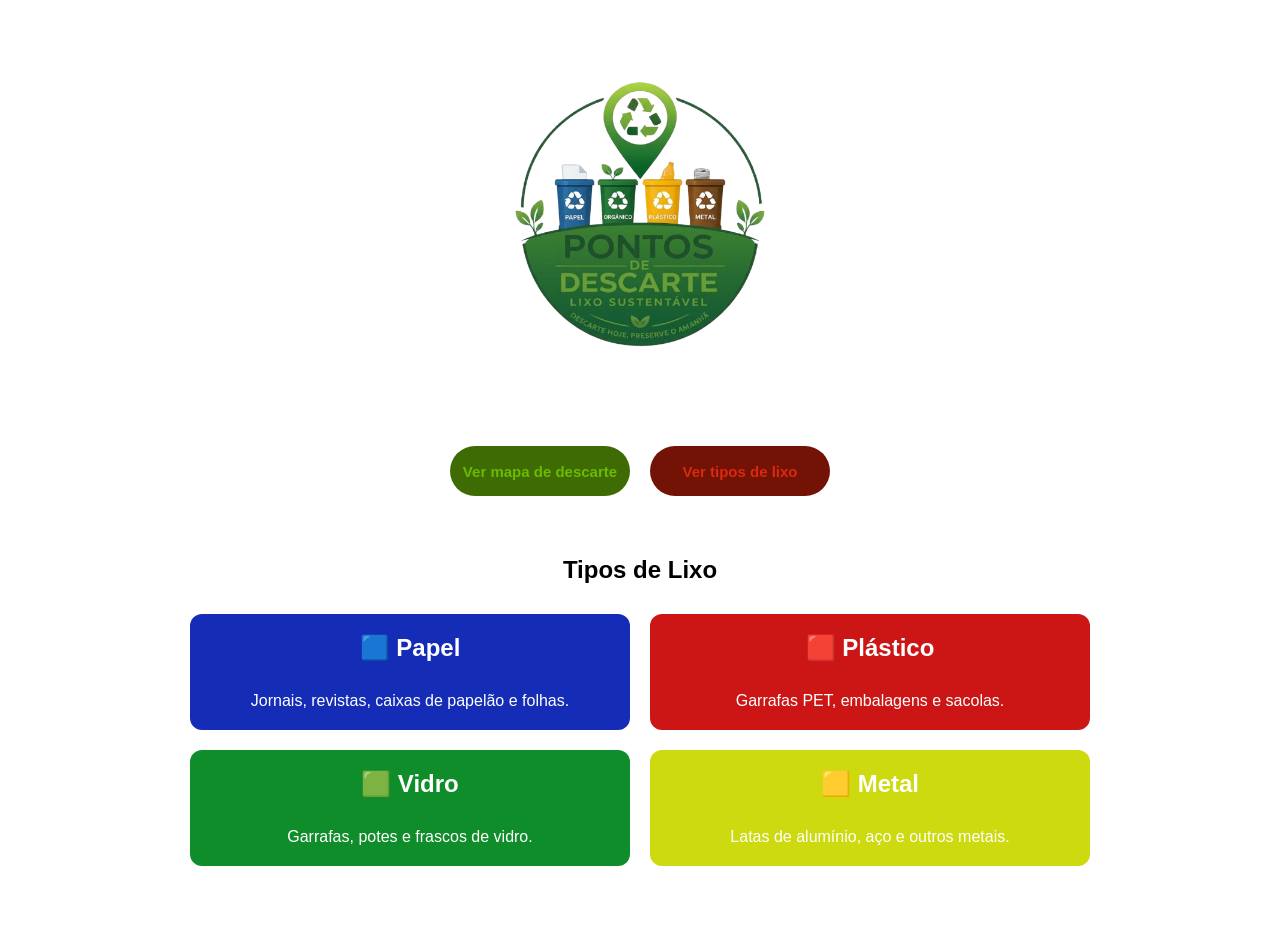
<file: index.html>
<html lang="en">
<head>
    <meta charset="UTF-8">
    <meta name="viewport" content="width=device-width, initial-scale=1.0">
    <title>Document</title>
    <link rel="stylesheet" href="style.css">
</head>
<body>

    <header>

        


        
       
    </header>

<br>
<br>
<br>
<br>


    <main>
    <div class="logo">
        <img src="logo-nova-removebg-preview.png" alt="Logo">
    </div>

     <br>
      <br> 
    
      
    
    <br>
    

    <div id="alinhar">
        <div id="botao-ver-mapa">
            <a href="mapa.html">
                <button>Ver mapa de descarte</button>
            </a>
        </div>

        <div id="botao-ver-lixos">
            <a href="#section-lixos">
                <button id="vermelho">Ver tipos de lixo</button>
            </a>
        </div>
    </div>
</main>




<section id="section-lixos">

    <h2>Tipos de Lixo</h2>

    <div class="grid-lixos">

        <div class="card-papel">
            <h2>🟦 Papel</h2>
            <p>Jornais, revistas, caixas de papelão e folhas.</p>
        </div>

        <div class="card-plastico">
            <h2>🟥 Plástico</h2>
            <p>Garrafas PET, embalagens e sacolas.</p>
        </div>

        <div class="card-vidro">
            <h2>🟩 Vidro</h2>
            <p>Garrafas, potes e frascos de vidro.</p>
        </div>

        <div class="card-metal">
            <h2>🟨 Metal</h2>
            <p>Latas de alumínio, aço e outros metais.</p>
        </div>

    </div>

</section>
    
</body>
</html>
</file>
<file: style.css>
html{
    scroll-behavior: smooth;
}


*{
    margin: 0;
    padding: 0;
    box-sizing: border-box;
}

/* Corpo da página */
body{
    font-family: Arial, Helvetica, sans-serif;
}

/* Centralização */
.centralizar{
    display: flex;
    justify-content: center;
}
.logo{
    display: flex;
    justify-content: center;
}

.logo img{
    height: 300px;
    width: auto;
    border-radius: 50%;

    transition: all 0.5s ease;
}


.logo:hover img{
    transform: scale(1.12);

    filter:
        drop-shadow(0 0 10px #6abb01)
        drop-shadow(0 0 20px #6abb01)
        drop-shadow(0 0 40px #6abb01);

    animation: brilho 1s infinite alternate;
}


@keyframes brilho{
    from{
        filter:
            drop-shadow(0 0 5px #6abb01)
            drop-shadow(0 0 15px #6abb01);
    }

    to{
        filter:
            drop-shadow(0 0 15px #6abb01)
            drop-shadow(0 0 35px #6abb01)
            drop-shadow(0 0 60px #6abb01);
    }
}


#alinhar{
    display: flex;
    justify-content: center;
    gap: 20px;
    margin-top: 20px;
}

/* Botões */
button{
    width: 180px;
    height: 50px;

    border: none;
    border-radius: 30px;

    color: #6abb01;
    background-color: #3e6b04;

    cursor: pointer;
    font-size: 15px;
    font-weight: bold;

    transition: all 1.3s ease;
}

button:hover{
    transform: scale(1.08);
}

/* Botão vermelho */
#vermelho{
    color: #db2810;
    background-color: #721306;
}

#vermelho:hover{
    background-color: #8f1808;
}

/* Seção dos tipos de lixo */
#section-lixos{
    padding: 60px 20px;
}

#section-lixos h2{
    text-align: center;
    margin-bottom: 30px;
}

/* Grid dos cards */
.grid-lixos{
    display: grid;
    grid-template-columns: repeat(2, 1fr);
    gap: 20px;

    max-width: 900px;
    margin: 0 auto;
}

/* Estilo padrão dos cards */
.card-papel,
.card-plastico,
.card-vidro,
.card-metal{
    padding: 20px;
    border-radius: 12px;

    color: white;
    text-align: center;

    transition: transform 0.3s ease;
}

.card-papel:hover,
.card-plastico:hover,
.card-vidro:hover,
.card-metal:hover{
    transform: translateY(-5px);
}

/* Cores dos cards */
.card-papel{
    background-color: #142cb6;
}

.card-plastico{
    background-color: #cc1616;
}

.card-vidro{
    background-color: #108d2b;
}

.card-metal{
    background-color: #ccda0f;
   
}

/* Responsividade */
@media (max-width: 768px){
    .grid-lixos{
        grid-template-columns: 1fr;
    }

    #alinhar{
        flex-direction: column;
        align-items: center;
    }
}


/* Responsividade */
@media (min-width: 200px)and (max-width: 500px){
  
        .logo{
          margin-top: -25px;
         
        }
        body{
          font-size: 14px;
          height: 1500px;
        }

        .logo img{
         height: 300px;
         width: auto;
        }

        
    
}


h3{
    background: linear-gradient(
        90deg,
        #4c8501,
        #a5ff2f,
        #4c8501
    );

    background-size: 200% auto;

    -webkit-background-clip: text;
    -webkit-text-fill-color: transparent;

    animation: gradiente 3s linear infinite;
}

@keyframes gradiente{
    to{
        background-position: 200% center;
    }
}
</file>
